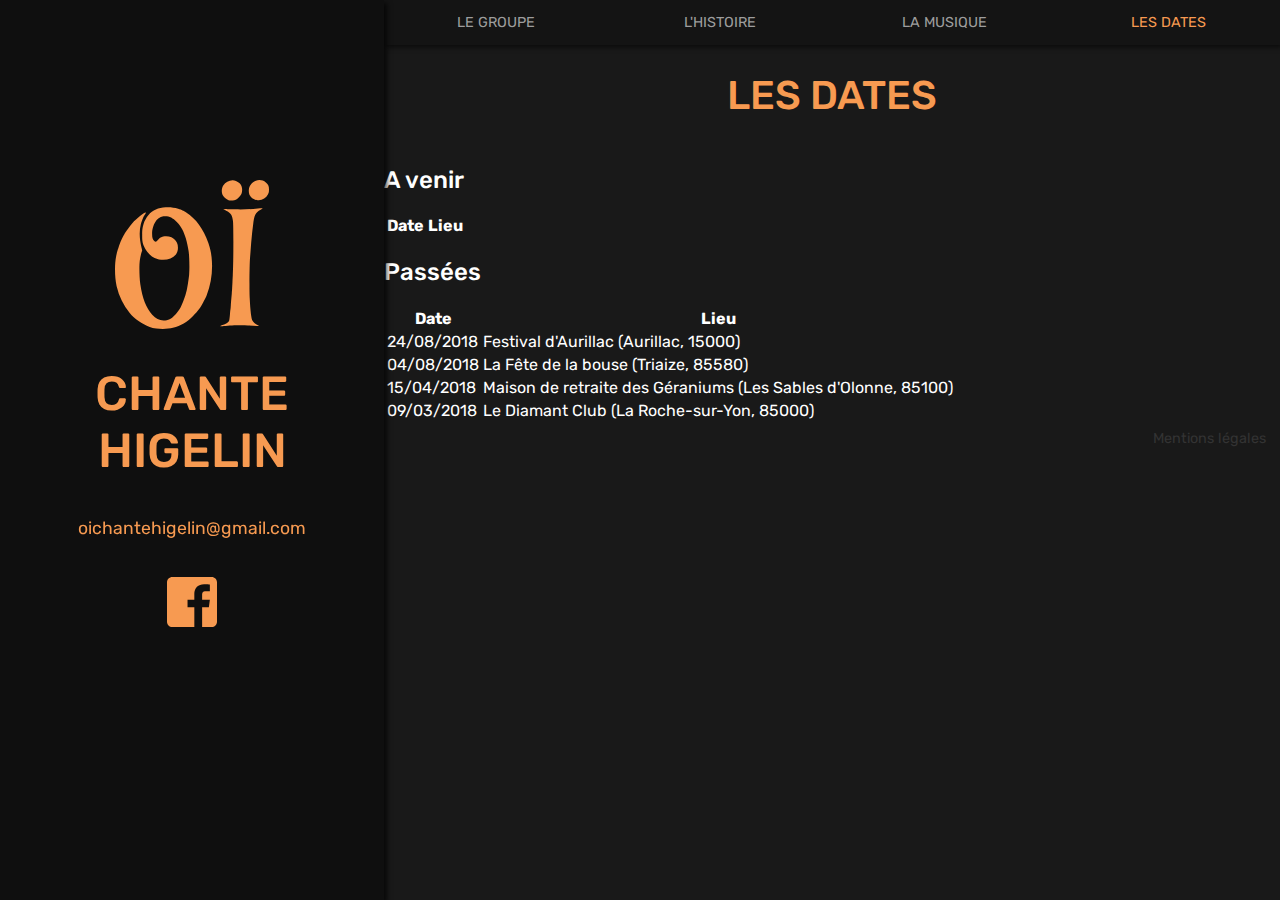
<file: dates.html>
<!DOCTYPE html>
<html>
<head>
    <title>Oï chante Higelin</title>
    <meta name="description" content="">
    <meta charset="UTF-8">
    <meta name="viewport" content="width=device-width, initial-scale=1.0">
    <link href="https://fonts.googleapis.com/css?family=Rubik:300,400,500,700,900" rel="stylesheet">
    <link href="https://fonts.googleapis.com/css?family=Inconsolata" rel="stylesheet">
    <link type="text/css" rel="stylesheet" href="css/styles.css">
</head>
<body>
    <main>
        <!-- LEFT SECTION -->
        <section id="one">
            <div class="column">
                <img src="img/logo.svg" alt="logo"/>
                <h1>chante Higelin</h1>
                <p>
                    <script>
                        document.write('<a href="' + 'mailto:' + 'oi' + 'chante' + 'higelin' + '@' + 'gmail' + '.' + 'com' + '">'
                        + "oi" + "chante" + "higelin" + "@" + "gmail" + "." + "com" + '</a>')
                    </script>
                </p>
                <a href="https://www.facebook.com/O%C3%AF-Chante-Higelin-1631253180226739/" target="_blank"><img src="img/facebook-square.svg"/></a>
            </div>
        </section>
        <!-- RIGHT SECTION -->
        <section id="two">
            <!-- Navigation -->
            <nav>
                <div class="nav-item"><a href="index.html">Le groupe</a></div>
                <div class="nav-item"><a href="history.html">L'histoire</a></div>
                <div class="nav-item"><a href="music.html">La musique</a></div>
                <div class="nav-item"><a href="dates.html" class="active">Les dates</a></div>
            </nav>
            <!-- Dates -->
            <section id="dates">
                <h1>Les dates</h1>
                <div class="content">
                    <h2>A venir</h2>
                    <table id="coming">
                        <thead>
                            <tr>
                                <th>Date</th>
                                <th>Lieu</th>
                            </tr>
                        </thead>
                        <tbody>
                        </tbody>
                    </table>
                    <h2>Passées</h2>
                    <table id="past">
                        <thead>
                            <tr>
                                <th>Date</th>
                                <th>Lieu</th>
                            </tr>
                        </thead>
                        <tbody>
                        </tbody>
                    </table>
                </div>
            </section>
            <footer>
                <a href="#">Mentions légales</a>
            </footer>
        </section>
    </main>
    <!-- JS -->
    <script type="text/javascript" src="js/shows.js"></script>
</body>
</body>
</html>
</file>
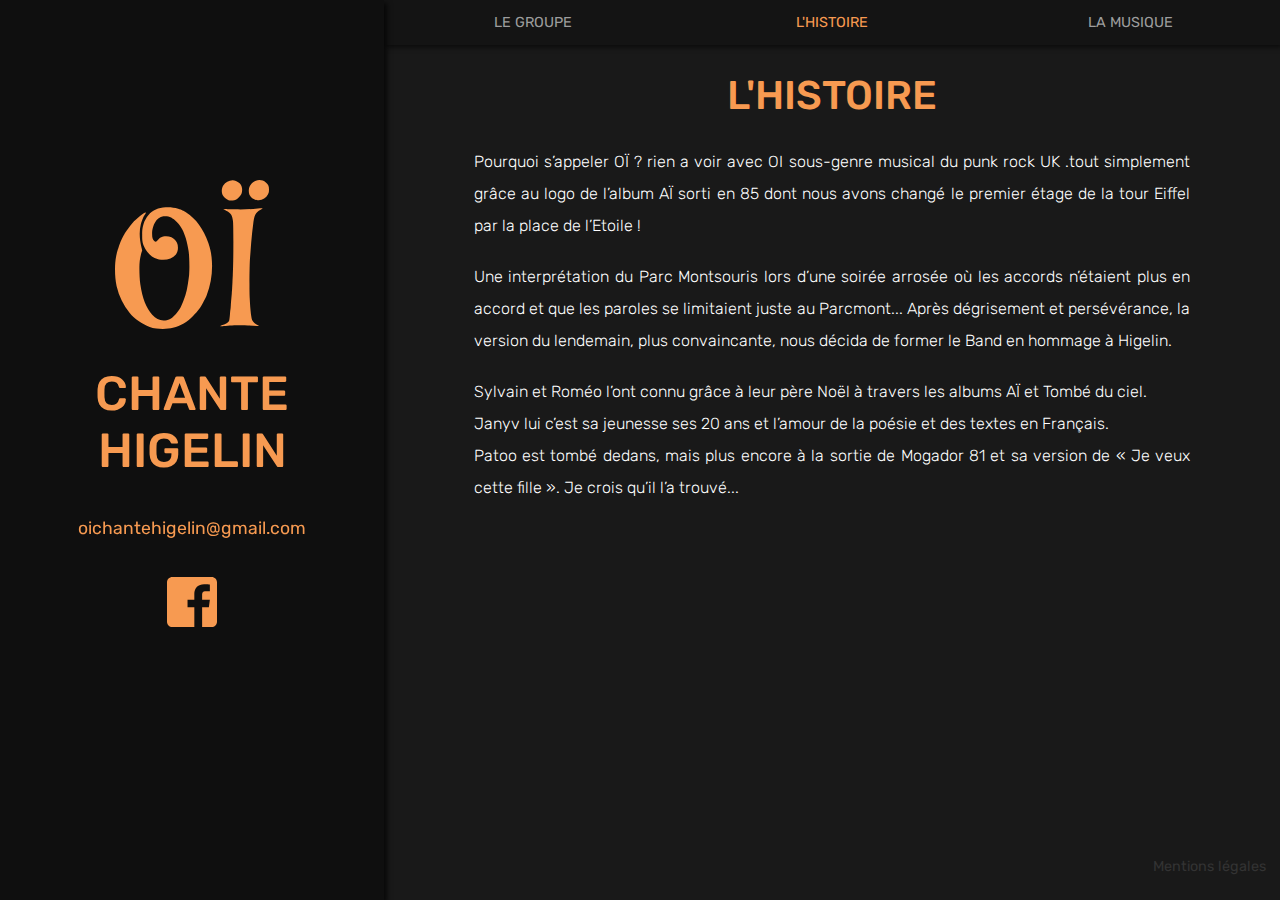
<file: histoire.html>
<!DOCTYPE html>
<html>
    <head>
        <title>Oï chante Higelin</title>
        <meta name="description" content="">
        <meta charset="UTF-8">
        <meta name="viewport" content="width=device-width, initial-scale=1.0">
        <link href="https://fonts.googleapis.com/css?family=Rubik:300,400,500,700,900" rel="stylesheet">
        <link type="text/css" rel="stylesheet" href="css/styles.css">
    </head>
    <body>
        <main>
            <!-- LEFT SECTION -->
            <section id="one">
                <div class="column">
                    <img src="img/logo.svg" alt="logo"/>
                    <h1>chante Higelin</h1>
                    <p>
                        <script>
                            document.write('<a href="' + 'mailto:' + 'oi' + 'chante' + 'higelin' + '@' + 'gmail' + '.' + 'com' + '">'
                            + "oi" + "chante" + "higelin" + "@" + "gmail" + "." + "com" + '</a>')
                        </script>
                    </p>
                    <a href="https://www.facebook.com/O%C3%AF-Chante-Higelin-1631253180226739/" target="_blank"><img src="img/facebook-square.svg"/></a>
                </div>
            </section>
            <!-- RIGHT SECTION -->
            <section id="two">
                <!-- Content -->
                <section id="history">
                    <h1>L'histoire</h1>
                    <div class="content">
                        <p>Pourquoi s’appeler OÏ ? rien a voir avec OI sous-genre musical du punk rock UK .tout simplement grâce au logo de l’album AÏ sorti en 85 dont nous avons changé le premier étage de la tour Eiffel par la place de l’Etoile !</p>
                        <br/>
                        <p>Une interprétation du Parc Montsouris lors d’une soirée arrosée où les accords n’étaient plus en accord et que les paroles se limitaient juste au Parcmont... Après dégrisement et persévérance, la version du lendemain, plus convaincante, nous décida de former le Band en hommage à Higelin.</p>
                        <br/>
                        <p>Sylvain et Roméo l’ont connu grâce à leur père Noël à travers les albums AÏ et Tombé du ciel.</p>
                        <p>Janyv lui c’est sa jeunesse ses 20 ans et l’amour de la poésie et des textes en Français.</p>
                        <p>Patoo est tombé dedans, mais plus encore à la sortie de Mogador 81 et sa version de « Je veux cette fille ». Je crois qu’il l’a trouvé...</p>
                    </div>
                </section>
                <!-- Navigation -->
                <nav>
                    <div class="nav-item"><a href="index.html">Le groupe</a></div>
                    <div class="nav-item"><a href="histoire.html" class="active">L'histoire</a></div>
                    <div class="nav-item"><a href="musique.html">La musique</a></div>
                </nav>
                <!-- Footer -->
                <footer>
                    <a href="mentions-legales.html">Mentions légales</a>
                </footer>
            </section>
        </main>
    </body>
</html>
</file>
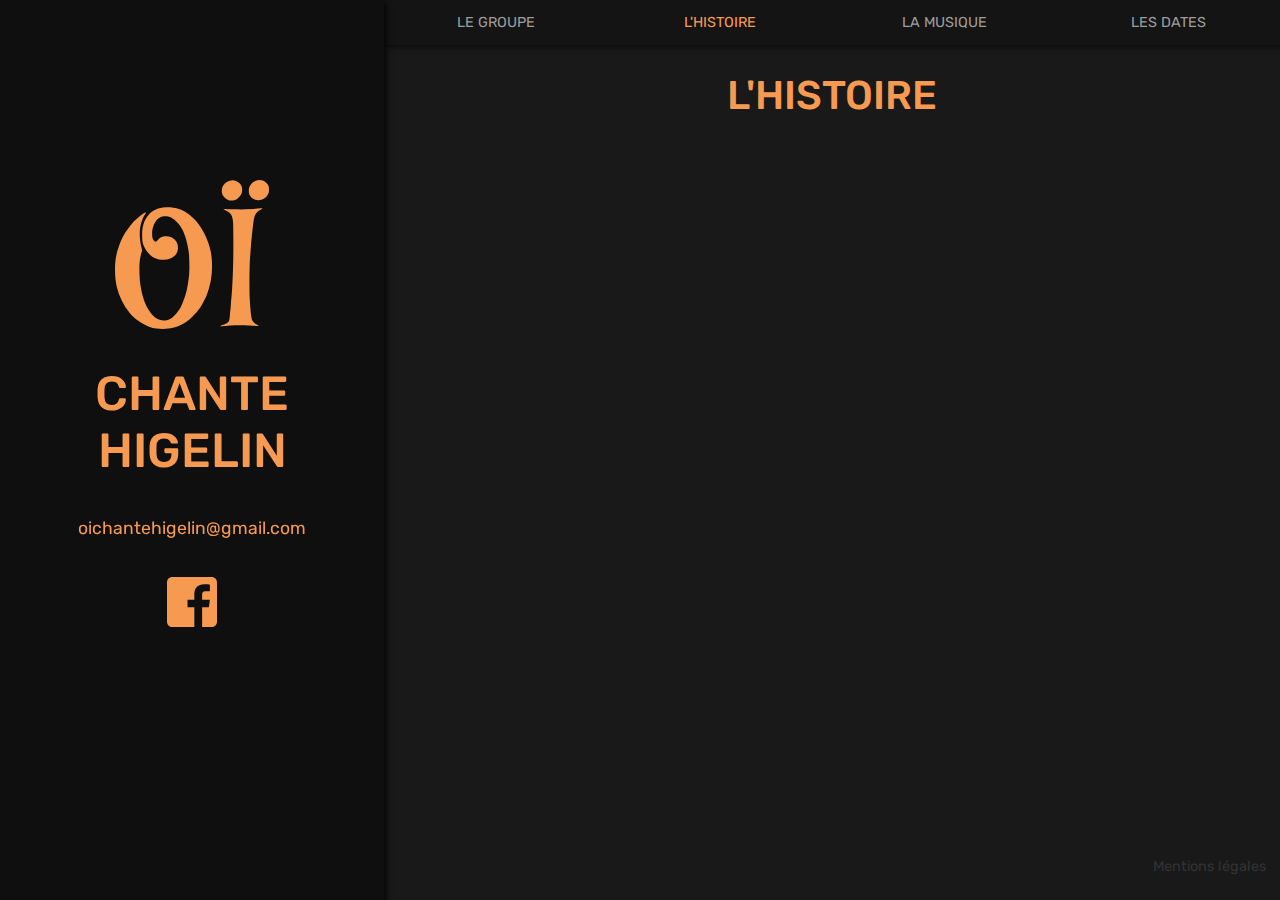
<file: history.html>
<!DOCTYPE html>
<html>
<head>
    <title>Oï chante Higelin</title>
    <meta name="description" content="">
    <meta charset="UTF-8">
    <meta name="viewport" content="width=device-width, initial-scale=1.0">
    <link href="https://fonts.googleapis.com/css?family=Rubik:300,400,500,700,900" rel="stylesheet">
    <link href="https://fonts.googleapis.com/css?family=Inconsolata" rel="stylesheet">
    <link type="text/css" rel="stylesheet" href="css/styles.css">
</head>
<body>
    <main>
        <!-- LEFT SECTION -->
        <section id="one">
            <div class="column">
                <img src="img/logo.svg" alt="logo"/>
                <h1>chante Higelin</h1>
                <p>
                    <script>
                        document.write('<a href="' + 'mailto:' + 'oi' + 'chante' + 'higelin' + '@' + 'gmail' + '.' + 'com' + '">'
                        + "oi" + "chante" + "higelin" + "@" + "gmail" + "." + "com" + '</a>')
                    </script>
                </p>
                <a href="https://www.facebook.com/O%C3%AF-Chante-Higelin-1631253180226739/" target="_blank"><img src="img/facebook-square.svg"/></a>
            </div>
        </section>
        <!-- RIGHT SECTION -->
        <section id="two">
            <!-- Navigation -->
            <nav>
                <div class="nav-item"><a href="index.html">Le groupe</a></div>
                <div class="nav-item"><a href="history.html" class="active">L'histoire</a></div>
                <div class="nav-item"><a href="music.html">La musique</a></div>
                <div class="nav-item"><a href="dates.html">Les dates</a></div>
            </nav>
            <!-- Dates -->
            <section id="history">
                <h1>L'histoire</h1>
                <div class="content">
                </div>
            </section>
            <footer>
                <a href="#">Mentions légales</a>
            </footer>
        </section>
    </main>
</body>
</body>
</html>
</file>
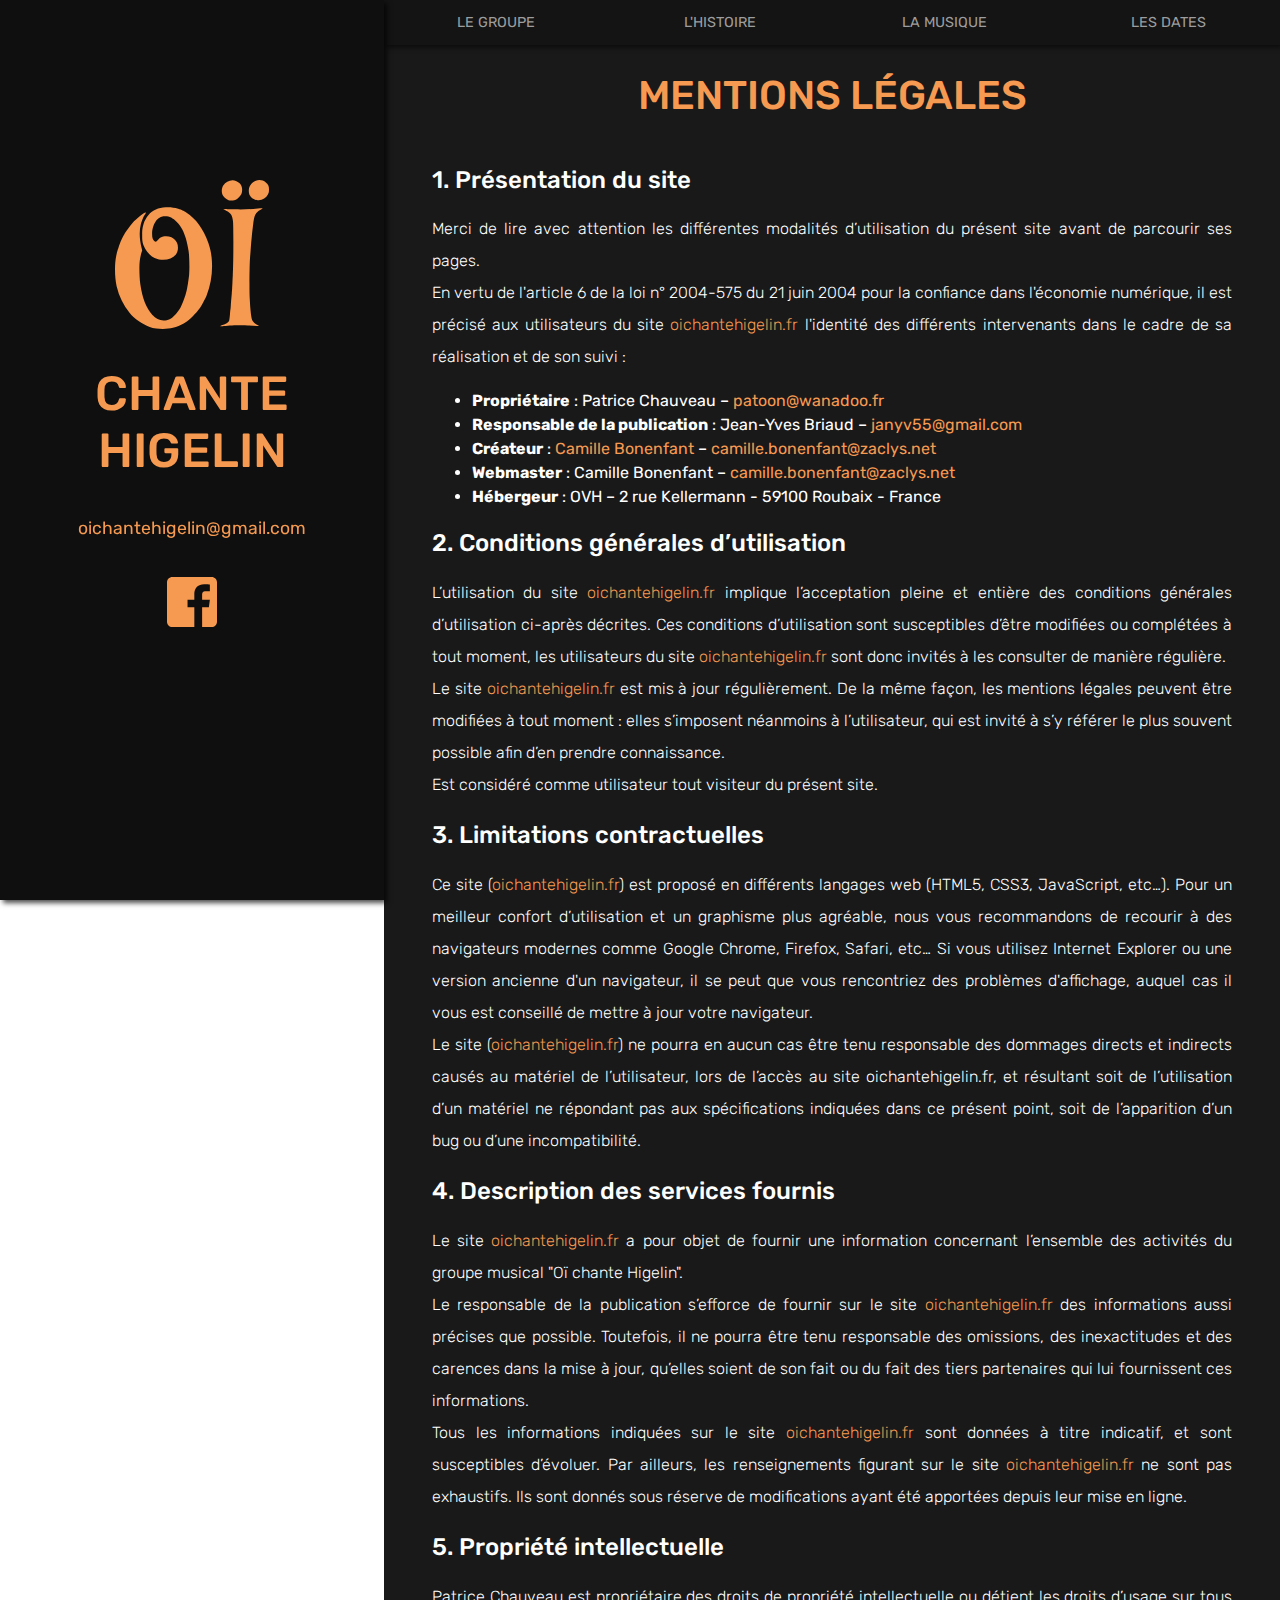
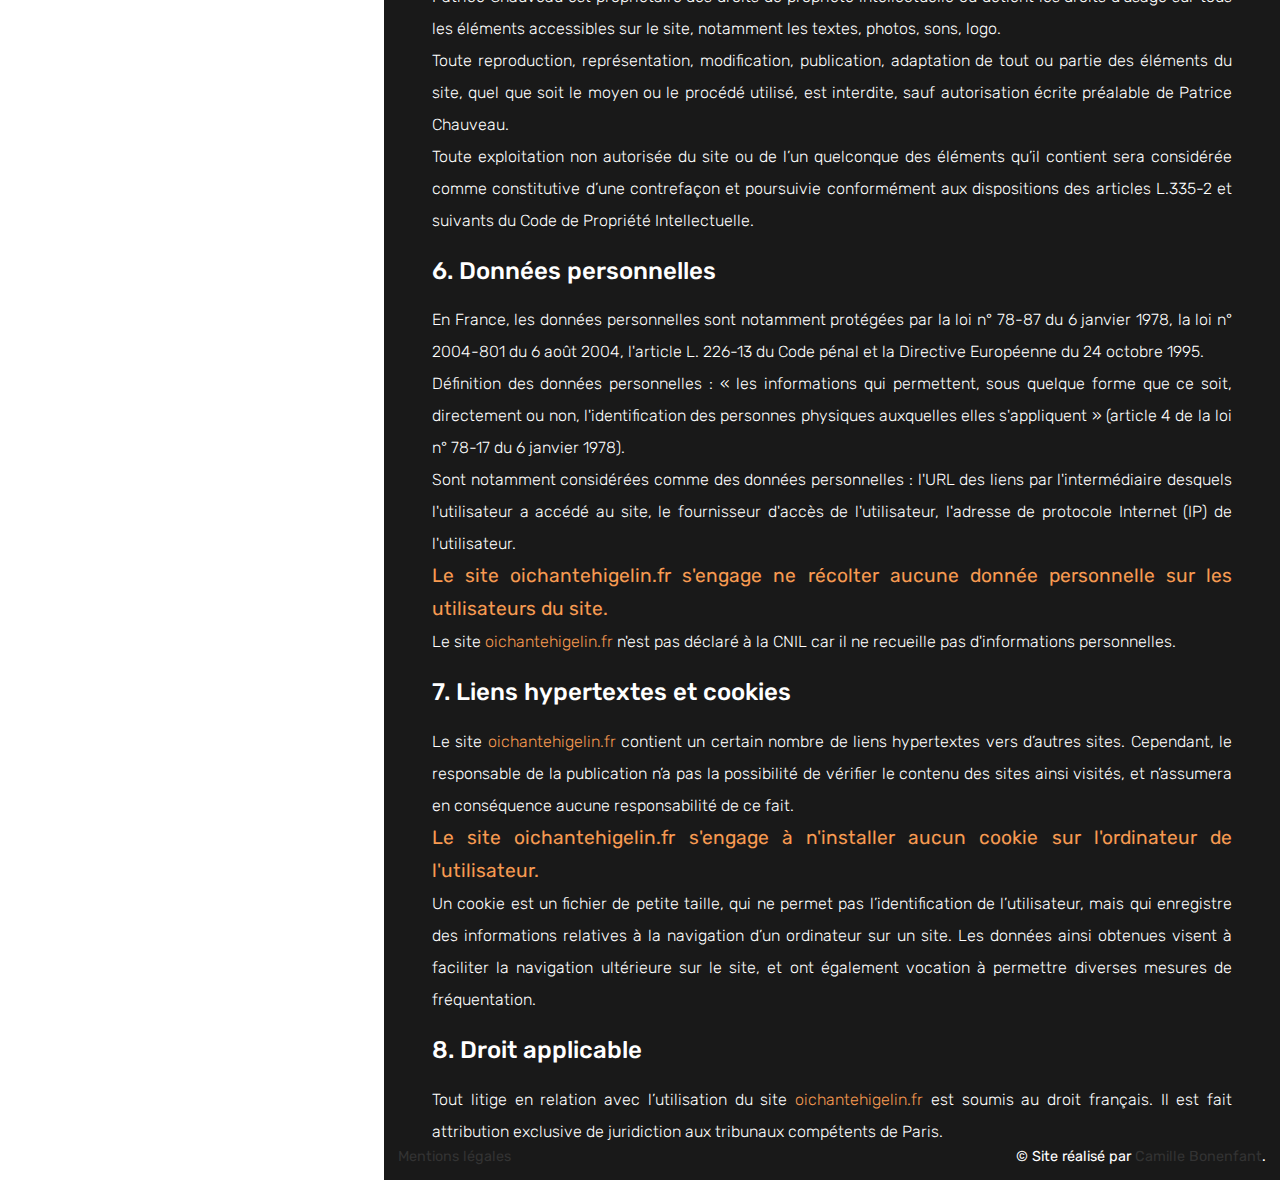
<file: legal.html>
<!DOCTYPE html>
<html>
<head>
    <title>Oï chante Higelin</title>
    <meta name="description" content="">
    <meta charset="UTF-8">
    <meta name="viewport" content="width=device-width, initial-scale=1.0">
    <link href="https://fonts.googleapis.com/css?family=Rubik:300,400,500,700,900" rel="stylesheet">
    <link type="text/css" rel="stylesheet" href="css/styles.css">
</head>
<body>
    <main>
        <!-- LEFT SECTION -->
        <section id="one">
            <div class="column">
                <img src="img/logo.svg" alt="logo"/>
                <h1>chante Higelin</h1>
                <p>
                    <script>
                        document.write('<a href="' + 'mailto:' + 'oi' + 'chante' + 'higelin' + '@' + 'gmail' + '.' + 'com' + '">'
                        + "oi" + "chante" + "higelin" + "@" + "gmail" + "." + "com" + '</a>')
                    </script>
                </p>
                <a href="https://www.facebook.com/O%C3%AF-Chante-Higelin-1631253180226739/" target="_blank"><img src="img/facebook-square.svg"/></a>
            </div>
        </section>
        <!-- RIGHT SECTION -->
        <section id="two">
            <!-- Navigation -->
            <nav>
                <div class="nav-item"><a href="index.html">Le groupe</a></div>
                <div class="nav-item"><a href="history.html">L'histoire</a></div>
                <div class="nav-item"><a href="music.html">La musique</a></div>
                <div class="nav-item"><a href="dates.html">Les dates</a></div>
            </nav>
            <!-- Band -->
            <section id="legal">
                <h1>Mentions légales</h1>
                <div class="content">
                    <h2>1. Présentation du site</h2>
                    <p>Merci de lire avec attention les différentes modalités d’utilisation du présent site avant de parcourir ses pages.</p>
                    <p>En vertu de l'article 6 de la loi n° 2004-575 du 21 juin 2004 pour la confiance dans l'économie numérique, il est précisé aux utilisateurs du site <a href="http://oichantehigelin.fr/">oichantehigelin.fr</a> l'identité des différents intervenants dans le cadre de sa réalisation et de son suivi :</p>
                    <ul>
                        <li><strong>Propriétaire</strong> : Patrice Chauveau –
                            <script>
                                document.write('<a href="' + 'mailto:' + 'patoon' + '@' + 'wanadoo' + '.' + 'fr' + '">'
                                + "patoon" + "@" + "wanadoo" + "." + "fr" + '</a>')
                            </script>
                        </li>
                        <li><strong>Responsable de la publication</strong> : Jean-Yves Briaud –
                            <script>
                                document.write('<a href="' + 'mailto:' + 'janyv' + '55' + '@' + 'gmail' + '.' + 'com' + '">'
                                + "janyv" + "55" + "@" + "gmail" + "." + "com" + '</a>')
                            </script>
                        </li>
                        <li><strong>Créateur</strong>  : <a href="http://camille-bonenfant.fr">Camille Bonenfant</a> –
                            <script>
                                document.write('<a href="' + 'mailto:' + 'camille' + '.' + 'bonenfant' + '@' + 'zaclys' + '.' + 'net' + '">'
                                + "camille" + "." + "bonenfant" + "@" + "zaclys" + "." + "net" + '</a>')
                            </script>
                        </li>
                        <li><strong>Webmaster</strong> : Camille Bonenfant –
                            <script>
                                document.write('<a href="' + 'mailto:' + 'camille' + '.' + 'bonenfant' + '@' + 'zaclys' + '.' + 'net' + '">'
                                + "camille" + "." + "bonenfant" + "@" + "zaclys" + "." + "net" + '</a>')
                            </script>
                        </li>
                        <li><strong>Hébergeur</strong> : OVH – 2 rue Kellermann - 59100 Roubaix - France</li>
                    </ul>

                    <h2>2. Conditions générales d’utilisation</h2>
                    <p>L’utilisation du site <a href="http://oichantehigelin.fr/">oichantehigelin.fr</a> implique l’acceptation pleine et entière des conditions générales d’utilisation ci-après décrites. Ces conditions d’utilisation sont susceptibles d’être modifiées ou complétées à tout moment, les utilisateurs du site <a href="http://oichantehigelin.fr/">oichantehigelin.fr</a> sont donc invités à les consulter de manière régulière.</p>
                    <p>Le site <a href="http://oichantehigelin.fr/">oichantehigelin.fr</a> est mis à jour régulièrement. De la même façon, les mentions légales peuvent être modifiées à tout moment : elles s’imposent néanmoins à l’utilisateur, qui est invité à s’y référer le plus souvent possible afin d’en prendre connaissance.</p>
                    <p>Est considéré comme utilisateur tout visiteur du présent site.</p>

                    <h2>3. Limitations contractuelles</h2>
                    <p>Ce site (<a href="http://oichantehigelin.fr/">oichantehigelin.fr</a>) est proposé en différents langages web (HTML5, CSS3, JavaScript, etc…). Pour un meilleur confort d’utilisation et un graphisme plus agréable, nous vous recommandons de recourir à des navigateurs modernes comme Google Chrome, Firefox, Safari, etc… Si vous utilisez Internet Explorer ou une version ancienne d'un navigateur, il se peut que vous rencontriez des problèmes d'affichage, auquel cas il vous est conseillé de mettre à jour votre navigateur.</p>
                    <p>Le site (<a href="http://oichantehigelin.fr/">oichantehigelin.fr</a>) ne pourra en aucun cas être tenu responsable des dommages directs et indirects causés au matériel de l’utilisateur, lors de l’accès au site oichantehigelin.fr, et résultant soit de l’utilisation d’un matériel ne répondant pas aux spécifications indiquées dans ce présent point, soit de l’apparition d’un bug ou d’une incompatibilité.</p>

                    <h2>4. Description des services fournis</h2>
                    <p>Le site <a href="http://oichantehigelin.fr/">oichantehigelin.fr</a> a pour objet de fournir une information concernant l’ensemble des activités du groupe musical "Oï chante Higelin".</p>
                    <p>Le responsable de la publication s’efforce de fournir sur le site <a href="http://oichantehigelin.fr/">oichantehigelin.fr</a> des informations aussi précises que possible. Toutefois, il ne pourra être tenu responsable des omissions, des inexactitudes et des carences dans la mise à jour, qu’elles soient de son fait ou du fait des tiers partenaires qui lui fournissent ces informations.</p>
                    <p>Tous les informations indiquées sur le site <a href="http://oichantehigelin.fr/">oichantehigelin.fr</a> sont données à titre indicatif, et sont susceptibles d’évoluer. Par ailleurs, les renseignements figurant sur le site <a href="http://oichantehigelin.fr/">oichantehigelin.fr</a> ne sont pas exhaustifs. Ils sont donnés sous réserve de modifications ayant été apportées depuis leur mise en ligne.</p>

                    <h2>5. Propriété intellectuelle</h2>
                    <p>Patrice Chauveau est propriétaire des droits de propriété intellectuelle ou détient les droits d’usage sur tous les éléments accessibles sur le site, notamment les textes, photos, sons, logo.</p>
                    <p>Toute reproduction, représentation, modification, publication, adaptation de tout ou partie des éléments du site, quel que soit le moyen ou le procédé utilisé, est interdite, sauf autorisation écrite préalable de Patrice Chauveau.</p>
                    <p>Toute exploitation non autorisée du site ou de l’un quelconque des éléments qu’il contient sera considérée comme constitutive d’une contrefaçon et poursuivie conformément aux dispositions des articles L.335-2 et suivants du Code de Propriété Intellectuelle.</p>

                    <h2>6. Données personnelles</h2>
                    <p>En France, les données personnelles sont notamment protégées par la loi n° 78-87 du 6 janvier 1978, la loi n° 2004-801 du 6 août 2004, l'article L. 226-13 du Code pénal et la Directive Européenne du 24 octobre 1995.</p>
                    <p>Définition des données personnelles : « les informations qui permettent, sous quelque forme que ce soit, directement ou non, l'identification des personnes physiques auxquelles elles s'appliquent » (article 4 de la loi n° 78-17 du 6 janvier 1978).</p>
                    <p>Sont notamment considérées comme des données personnelles : l'URL des liens par l'intermédiaire desquels l'utilisateur a accédé au site, le fournisseur d'accès de l'utilisateur, l'adresse de protocole Internet (IP) de l'utilisateur.</p>
                    <p><strong>Le site <a href="http://oichantehigelin.fr/">oichantehigelin.fr</a> s'engage ne récolter aucune donnée personnelle sur les utilisateurs du site.</strong></p>
                    <p>Le site <a href="http://oichantehigelin.fr/">oichantehigelin.fr</a> n'est pas déclaré à la CNIL car il ne recueille pas d'informations personnelles.</p>

                    <h2>7. Liens hypertextes et cookies</h2>
                    <p>Le site <a href="http://oichantehigelin.fr/">oichantehigelin.fr</a> contient un certain nombre de liens hypertextes vers d’autres sites. Cependant, le responsable de la publication n’a pas la possibilité de vérifier le contenu des sites ainsi visités, et n’assumera en conséquence aucune responsabilité de ce fait.</p>
                    <p><strong>Le site <a href="http://oichantehigelin.fr/">oichantehigelin.fr</a> s'engage à n'installer aucun cookie sur l'ordinateur de l'utilisateur.</strong></p>
                    <p>Un cookie est un fichier de petite taille, qui ne permet pas l’identification de l’utilisateur, mais qui enregistre des informations relatives à la navigation d’un ordinateur sur un site. Les données ainsi obtenues visent à faciliter la navigation ultérieure sur le site, et ont également vocation à permettre diverses mesures de fréquentation.</p>

                    <h2>8. Droit applicable</h2>
                    <p>Tout litige en relation avec l’utilisation du site <a href="http://oichantehigelin.fr/">oichantehigelin.fr</a> est soumis au droit français. Il est fait attribution exclusive de juridiction aux tribunaux compétents de Paris.</p>
                </div>
            </section>
            <footer>
                <span>&copy; Site réalisé par <a href="http://camille-bonenfant.fr">Camille Bonenfant</a>.</span>
                <span><a href="legal.html">Mentions légales</a></span>
            </footer>
        </section>
    </main>
</body>
</body>
</html>
</file>
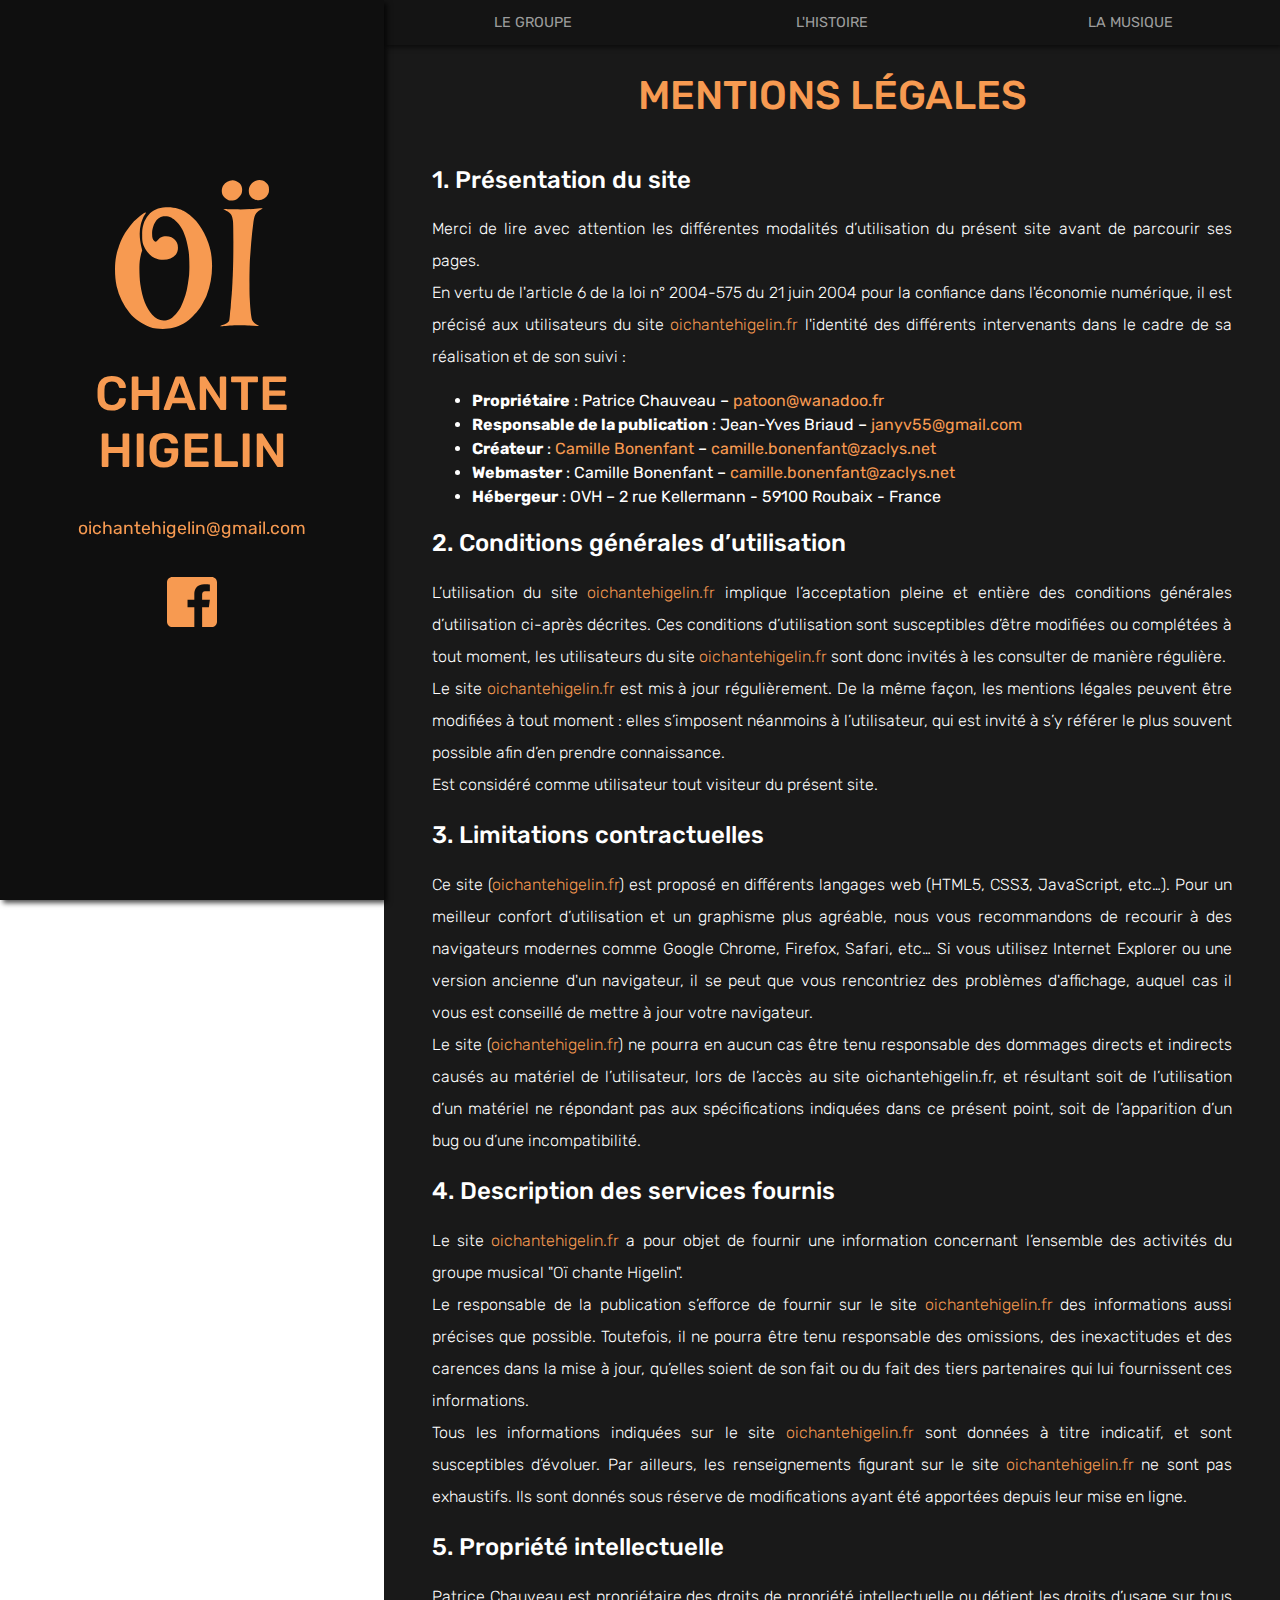
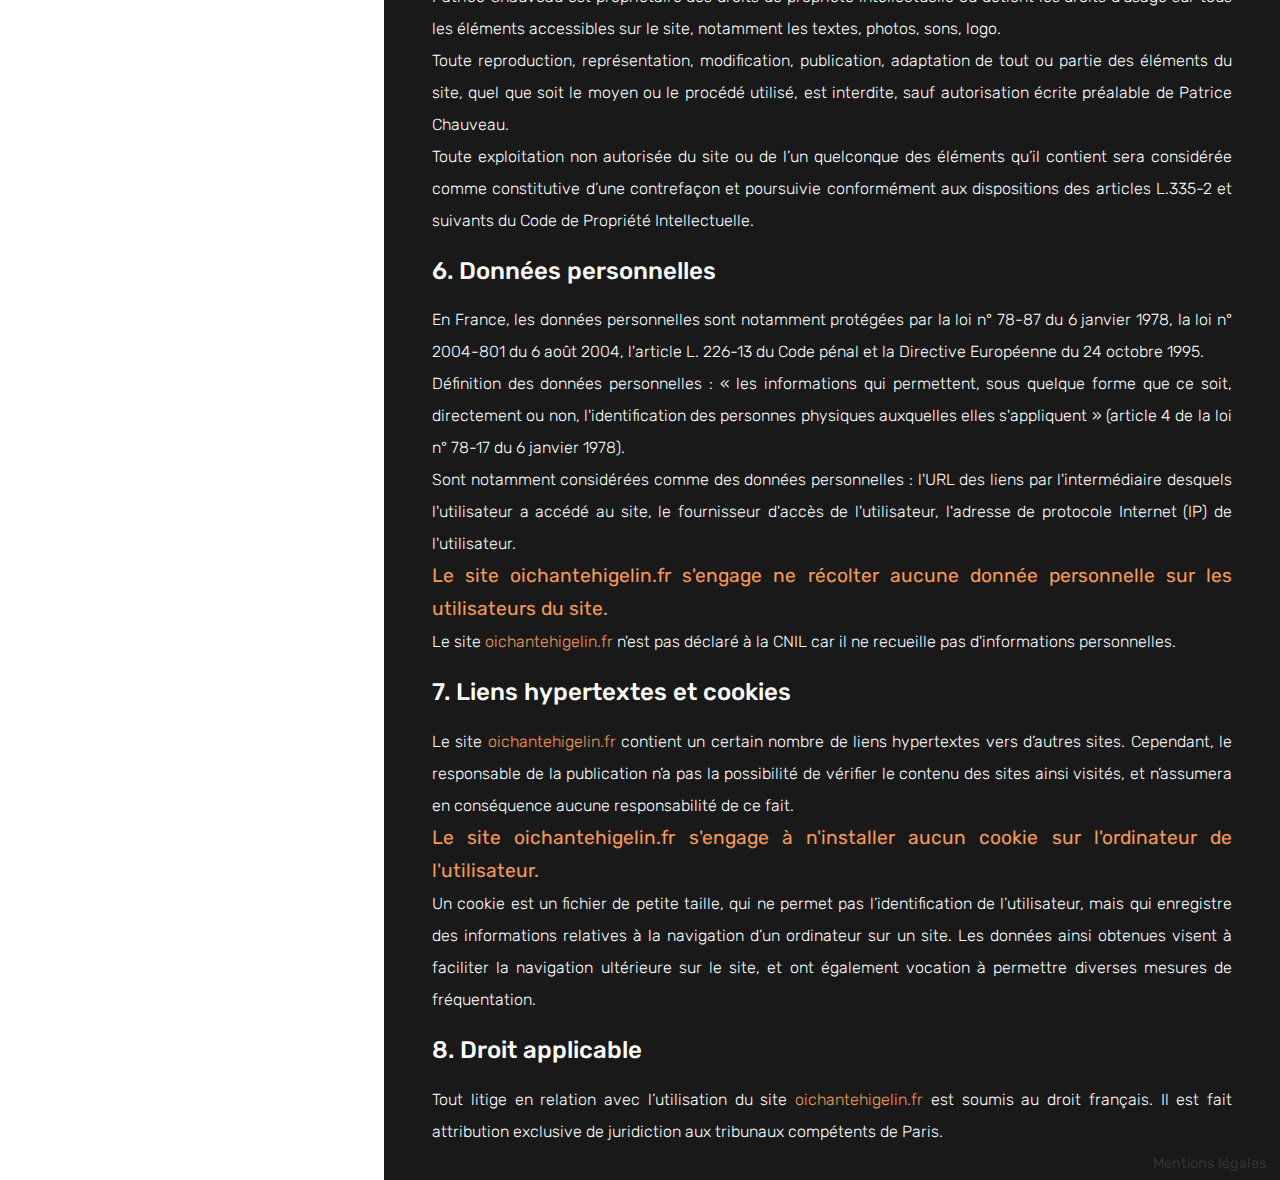
<file: mentions-legales.html>
<!DOCTYPE html>
<html>
    <head>
        <title>Oï chante Higelin</title>
        <meta name="description" content="">
        <meta charset="UTF-8">
        <meta name="viewport" content="width=device-width, initial-scale=1.0">
        <link href="https://fonts.googleapis.com/css?family=Rubik:300,400,500,700,900" rel="stylesheet">
        <link type="text/css" rel="stylesheet" href="css/styles.css">
    </head>
    <body>
        <main>
            <!-- LEFT SECTION -->
            <section id="one">
                <div class="column">
                    <img src="img/logo.svg" alt="logo"/>
                    <h1>chante Higelin</h1>
                    <p>
                        <script>
                            document.write('<a href="' + 'mailto:' + 'oi' + 'chante' + 'higelin' + '@' + 'gmail' + '.' + 'com' + '">'
                            + "oi" + "chante" + "higelin" + "@" + "gmail" + "." + "com" + '</a>')
                        </script>
                    </p>
                    <a href="https://www.facebook.com/O%C3%AF-Chante-Higelin-1631253180226739/" target="_blank"><img src="img/facebook-square.svg"/></a>
                </div>
            </section>
            <!-- RIGHT SECTION -->
            <section id="two">
                <!-- Content -->
                <section id="legal">
                    <h1>Mentions légales</h1>
                    <div class="content">
                        <h2>1. Présentation du site</h2>
                        <p>Merci de lire avec attention les différentes modalités d’utilisation du présent site avant de parcourir ses pages.</p>
                        <p>En vertu de l'article 6 de la loi n° 2004-575 du 21 juin 2004 pour la confiance dans l'économie numérique, il est précisé aux utilisateurs du site <a href="http://oichantehigelin.fr/">oichantehigelin.fr</a> l'identité des différents intervenants dans le cadre de sa réalisation et de son suivi :</p>
                        <ul>
                            <li><strong>Propriétaire</strong> : Patrice Chauveau –
                                <script>
                                    document.write('<a href="' + 'mailto:' + 'patoon' + '@' + 'wanadoo' + '.' + 'fr' + '">'
                                    + "patoon" + "@" + "wanadoo" + "." + "fr" + '</a>')
                                </script>
                            </li>
                            <li><strong>Responsable de la publication</strong> : Jean-Yves Briaud –
                                <script>
                                    document.write('<a href="' + 'mailto:' + 'janyv' + '55' + '@' + 'gmail' + '.' + 'com' + '">'
                                    + "janyv" + "55" + "@" + "gmail" + "." + "com" + '</a>')
                                </script>
                            </li>
                            <li><strong>Créateur</strong>  : <a href="http://camille-bonenfant.fr">Camille Bonenfant</a> –
                                <script>
                                    document.write('<a href="' + 'mailto:' + 'camille' + '.' + 'bonenfant' + '@' + 'zaclys' + '.' + 'net' + '">'
                                    + "camille" + "." + "bonenfant" + "@" + "zaclys" + "." + "net" + '</a>')
                                </script>
                            </li>
                            <li><strong>Webmaster</strong> : Camille Bonenfant –
                                <script>
                                    document.write('<a href="' + 'mailto:' + 'camille' + '.' + 'bonenfant' + '@' + 'zaclys' + '.' + 'net' + '">'
                                    + "camille" + "." + "bonenfant" + "@" + "zaclys" + "." + "net" + '</a>')
                                </script>
                            </li>
                            <li><strong>Hébergeur</strong> : OVH – 2 rue Kellermann - 59100 Roubaix - France</li>
                        </ul>

                        <h2>2. Conditions générales d’utilisation</h2>
                        <p>L’utilisation du site <a href="http://oichantehigelin.fr/">oichantehigelin.fr</a> implique l’acceptation pleine et entière des conditions générales d’utilisation ci-après décrites. Ces conditions d’utilisation sont susceptibles d’être modifiées ou complétées à tout moment, les utilisateurs du site <a href="http://oichantehigelin.fr/">oichantehigelin.fr</a> sont donc invités à les consulter de manière régulière.</p>
                        <p>Le site <a href="http://oichantehigelin.fr/">oichantehigelin.fr</a> est mis à jour régulièrement. De la même façon, les mentions légales peuvent être modifiées à tout moment : elles s’imposent néanmoins à l’utilisateur, qui est invité à s’y référer le plus souvent possible afin d’en prendre connaissance.</p>
                        <p>Est considéré comme utilisateur tout visiteur du présent site.</p>

                        <h2>3. Limitations contractuelles</h2>
                        <p>Ce site (<a href="http://oichantehigelin.fr/">oichantehigelin.fr</a>) est proposé en différents langages web (HTML5, CSS3, JavaScript, etc…). Pour un meilleur confort d’utilisation et un graphisme plus agréable, nous vous recommandons de recourir à des navigateurs modernes comme Google Chrome, Firefox, Safari, etc… Si vous utilisez Internet Explorer ou une version ancienne d'un navigateur, il se peut que vous rencontriez des problèmes d'affichage, auquel cas il vous est conseillé de mettre à jour votre navigateur.</p>
                        <p>Le site (<a href="http://oichantehigelin.fr/">oichantehigelin.fr</a>) ne pourra en aucun cas être tenu responsable des dommages directs et indirects causés au matériel de l’utilisateur, lors de l’accès au site oichantehigelin.fr, et résultant soit de l’utilisation d’un matériel ne répondant pas aux spécifications indiquées dans ce présent point, soit de l’apparition d’un bug ou d’une incompatibilité.</p>

                        <h2>4. Description des services fournis</h2>
                        <p>Le site <a href="http://oichantehigelin.fr/">oichantehigelin.fr</a> a pour objet de fournir une information concernant l’ensemble des activités du groupe musical "Oï chante Higelin".</p>
                        <p>Le responsable de la publication s’efforce de fournir sur le site <a href="http://oichantehigelin.fr/">oichantehigelin.fr</a> des informations aussi précises que possible. Toutefois, il ne pourra être tenu responsable des omissions, des inexactitudes et des carences dans la mise à jour, qu’elles soient de son fait ou du fait des tiers partenaires qui lui fournissent ces informations.</p>
                        <p>Tous les informations indiquées sur le site <a href="http://oichantehigelin.fr/">oichantehigelin.fr</a> sont données à titre indicatif, et sont susceptibles d’évoluer. Par ailleurs, les renseignements figurant sur le site <a href="http://oichantehigelin.fr/">oichantehigelin.fr</a> ne sont pas exhaustifs. Ils sont donnés sous réserve de modifications ayant été apportées depuis leur mise en ligne.</p>

                        <h2>5. Propriété intellectuelle</h2>
                        <p>Patrice Chauveau est propriétaire des droits de propriété intellectuelle ou détient les droits d’usage sur tous les éléments accessibles sur le site, notamment les textes, photos, sons, logo.</p>
                        <p>Toute reproduction, représentation, modification, publication, adaptation de tout ou partie des éléments du site, quel que soit le moyen ou le procédé utilisé, est interdite, sauf autorisation écrite préalable de Patrice Chauveau.</p>
                        <p>Toute exploitation non autorisée du site ou de l’un quelconque des éléments qu’il contient sera considérée comme constitutive d’une contrefaçon et poursuivie conformément aux dispositions des articles L.335-2 et suivants du Code de Propriété Intellectuelle.</p>

                        <h2>6. Données personnelles</h2>
                        <p>En France, les données personnelles sont notamment protégées par la loi n° 78-87 du 6 janvier 1978, la loi n° 2004-801 du 6 août 2004, l'article L. 226-13 du Code pénal et la Directive Européenne du 24 octobre 1995.</p>
                        <p>Définition des données personnelles : « les informations qui permettent, sous quelque forme que ce soit, directement ou non, l'identification des personnes physiques auxquelles elles s'appliquent » (article 4 de la loi n° 78-17 du 6 janvier 1978).</p>
                        <p>Sont notamment considérées comme des données personnelles : l'URL des liens par l'intermédiaire desquels l'utilisateur a accédé au site, le fournisseur d'accès de l'utilisateur, l'adresse de protocole Internet (IP) de l'utilisateur.</p>
                        <p><strong>Le site <a href="http://oichantehigelin.fr/">oichantehigelin.fr</a> s'engage ne récolter aucune donnée personnelle sur les utilisateurs du site.</strong></p>
                        <p>Le site <a href="http://oichantehigelin.fr/">oichantehigelin.fr</a> n'est pas déclaré à la CNIL car il ne recueille pas d'informations personnelles.</p>

                        <h2>7. Liens hypertextes et cookies</h2>
                        <p>Le site <a href="http://oichantehigelin.fr/">oichantehigelin.fr</a> contient un certain nombre de liens hypertextes vers d’autres sites. Cependant, le responsable de la publication n’a pas la possibilité de vérifier le contenu des sites ainsi visités, et n’assumera en conséquence aucune responsabilité de ce fait.</p>
                        <p><strong>Le site <a href="http://oichantehigelin.fr/">oichantehigelin.fr</a> s'engage à n'installer aucun cookie sur l'ordinateur de l'utilisateur.</strong></p>
                        <p>Un cookie est un fichier de petite taille, qui ne permet pas l’identification de l’utilisateur, mais qui enregistre des informations relatives à la navigation d’un ordinateur sur un site. Les données ainsi obtenues visent à faciliter la navigation ultérieure sur le site, et ont également vocation à permettre diverses mesures de fréquentation.</p>

                        <h2>8. Droit applicable</h2>
                        <p>Tout litige en relation avec l’utilisation du site <a href="http://oichantehigelin.fr/">oichantehigelin.fr</a> est soumis au droit français. Il est fait attribution exclusive de juridiction aux tribunaux compétents de Paris.</p>
                    </div>
                </section>
                <!-- Navigation -->
                <nav>
                    <div class="nav-item"><a href="index.html">Le groupe</a></div>
                    <div class="nav-item"><a href="histoire.html">L'histoire</a></div>
                    <div class="nav-item"><a href="musique.html">La musique</a></div>
                </nav>
                <!-- Footer -->
                <footer>
                    <a href="mentions-legales.html">Mentions légales</a>
                </footer>
            </section>
        </main>
    </body>
</html>
</file>
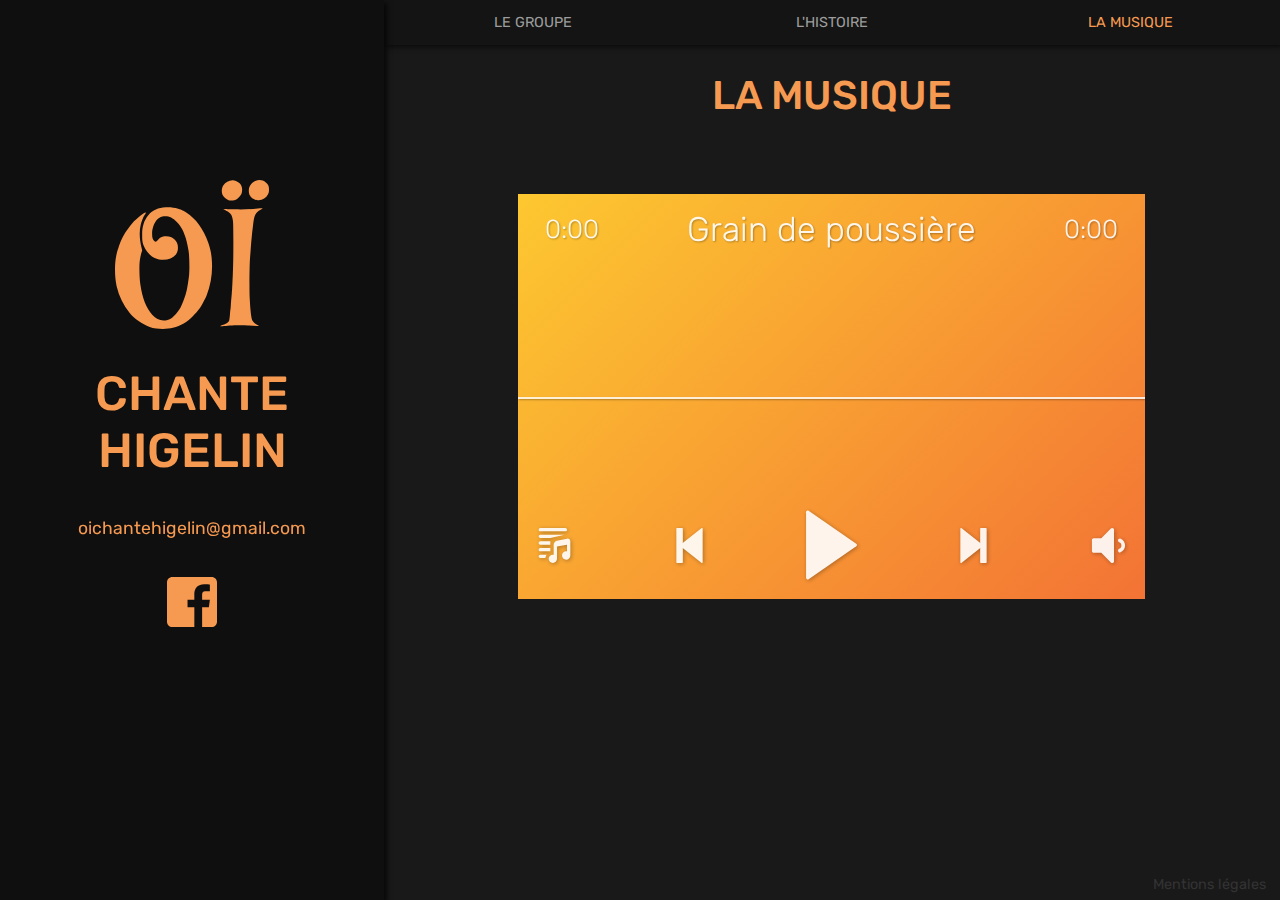
<file: musique.html>
<!DOCTYPE html>
<html>
    <head>
        <title>Oï chante Higelin</title>
        <meta name="description" content="">
        <meta charset="UTF-8">
        <meta name="viewport" content="width=device-width, initial-scale=1.0">
        <link href="https://fonts.googleapis.com/css?family=Rubik:300,400,500,700,900" rel="stylesheet">
        <link href="https://fonts.googleapis.com/css?family=Inconsolata" rel="stylesheet">
        <link type="text/css" rel="stylesheet" href="css/styles.css">
    </head>
    <body>
        <main>
            <!-- LEFT SECTION -->
            <section id="one">
                <div class="column">
                    <img src="img/logo.svg" alt="logo"/>
                    <h1>chante Higelin</h1>
                    <p>
                        <script>
                            document.write('<a href="' + 'mailto:' + 'oi' + 'chante' + 'higelin' + '@' + 'gmail' + '.' + 'com' + '">'
                            + "oi" + "chante" + "higelin" + "@" + "gmail" + "." + "com" + '</a>')
                        </script>
                    </p>
                    <a href="https://www.facebook.com/O%C3%AF-Chante-Higelin-1631253180226739/" target="_blank"><img src="img/facebook-square.svg"/></a>
                </div>
            </section>
            <!-- RIGHT SECTION -->
            <section id="two">
                <!-- Content -->
                <section id="music">
                    <h1>La musique</h1>
                    <div id="audioplayer-container">
                        <iframe src="audioplayer/audioplayer.html"></iframe>
                    </div>
                </section>
                <!-- Navigation -->
                <nav>
                    <div class="nav-item"><a href="index.html">Le groupe</a></div>
                    <div class="nav-item"><a href="histoire.html">L'histoire</a></div>
                    <div class="nav-item"><a href="musique.html" class="active">La musique</a></div>
                </nav>
                <!-- Footer -->
                <footer>
                    <a href="mentions-legales.html">Mentions légales</a>
                </footer>
            </section>
        </main>
    </body>
</html>
</file>
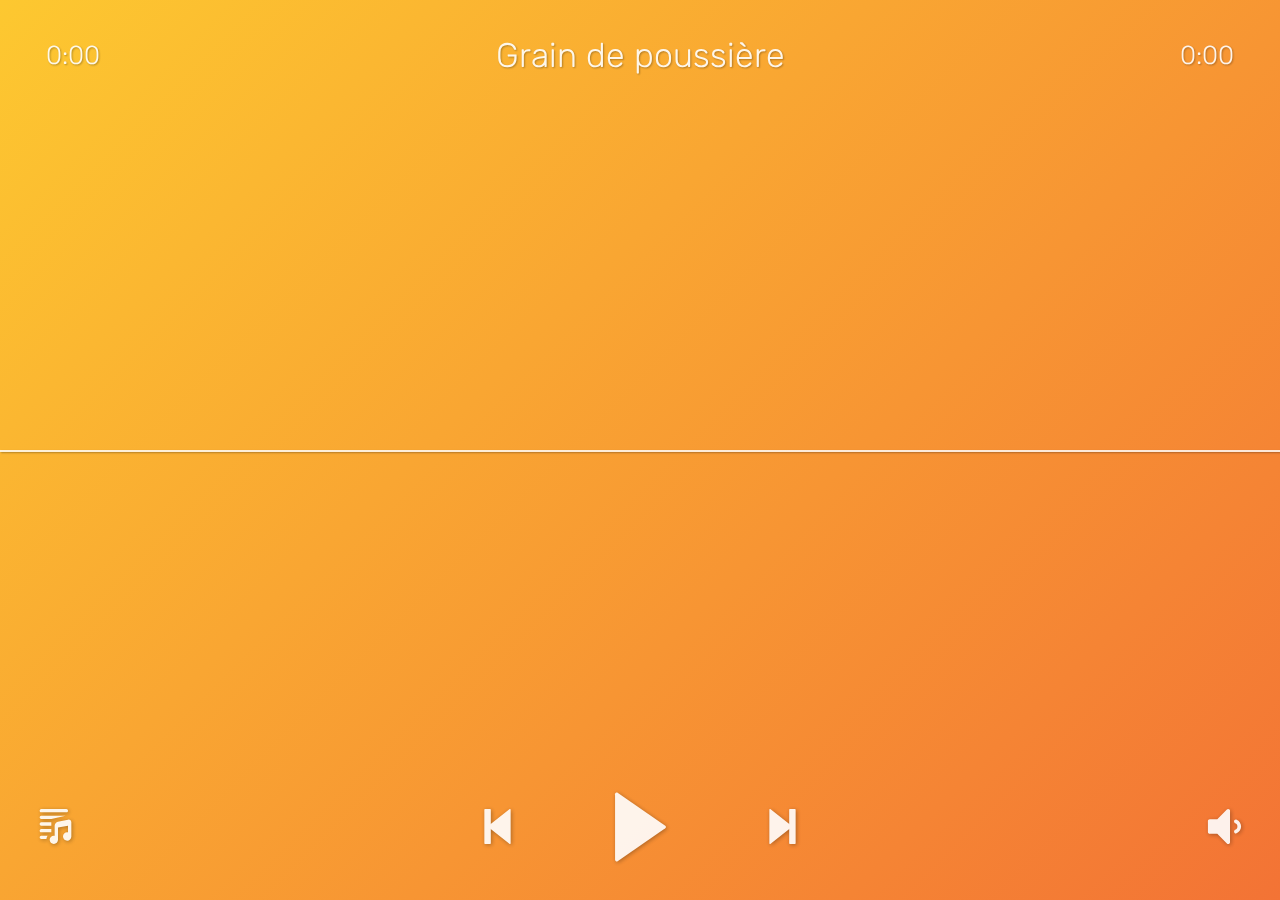
<file: audioplayer/audioplayer.html>
<!DOCTYPE html>
<head>
    <meta charset="UTF-8">
    <meta name="viewport" content="user-scalable=no">
    <title>Audio Player</title>
    <link href="https://fonts.googleapis.com/css?family=Rubik:300,400,500,700,900" rel="stylesheet">
    <link rel="stylesheet" href="audioplayer.css">
</head>

<body>

    <!-- Top Info -->
    <div id="title">
        <div id="timer">0:00</div>
        <span id="track"></span>
        <div id="duration">0:00</div>
    </div>

    <!-- Controls -->
    <div class="controlsOuter">
        <div class="btn" id="playlistBtn"><img src="icons/playlist.svg" /></div>
        <div class="controlsInner">
            <div id="loading"></div>
            <div class="btn" id="prevBtn"><img src="icons/previous.svg" /></div>
            <div class="btn" id="playBtn"><img src="icons/play.svg" /></div>
            <div class="btn" id="pauseBtn"><img src="icons/pause.svg" /></div>
            <div class="btn" id="nextBtn"><img src="icons/next.svg" /></div>
        </div>
        <div class="btn" id="volumeBtn"><img src="icons/volume.svg" /></div>
    </div>

    <!-- Progress -->
    <div id="waveform"></div>
    <div id="bar"></div>
    <div id="progress"></div>

    <!-- Playlist -->
    <div id="playlist">
        <div id="list"></div>
    </div>

    <!-- Volume -->
    <div id="volume" class="fadeout">
        <div id="barFull" class="bar"></div>
        <div id="barEmpty" class="bar"></div>
        <div id="sliderBtn"></div>
    </div>

    <!-- Scripts -->
    <script src="scripts/howler.core.js"></script>
    <script src="scripts/siriwave.js"></script>
    <script src="scripts/audioplayer.js"></script>
</body>

</html>
</file>
<file: css/styles.css>
@charset "UTF-8";
/*-------------*\
    Variables
\*-------------*/
/*---------------*\
    Responsive
\*---------------*/
/*----------*\
    Global
\*----------*/
html, body {
  -webkit-box-sizing: border-box;
  box-sizing: border-box;
  margin: 0;
  padding: 0; }

*, *:before, *:after {
  -webkit-box-sizing: inherit;
  box-sizing: inherit; }

* {
  font-family: "Rubik", sans-serif;
  color: white; }

h1, h2, h3, h4, h5, h6 {
  font-family: "Rubik", sans-serif;
  font-weight: 500; }

p {
  font-weight: 300;
  text-align: justify;
  /*@include respond-to(large) { ... }*/
  /*@include respond-to(small) { ... }*/ }
  @media only screen and (min-width: 801px) {
    p {
      line-height: 200%;
      margin: auto; } }
  @media only screen and (max-width: 800px) {
    p {
      padding: 0 1em;
      line-height: 150%;
      max-width: 1000px; } }

a {
  text-decoration: none; }

main {
  width: 100%;
  min-height: 100vh;
  display: -webkit-box;
  display: -ms-flexbox;
  display: flex;
  /*@include respond-to(small) { ... }*/ }
  @media only screen and (max-width: 800px) {
    main {
      -webkit-box-orient: vertical;
      -webkit-box-direction: normal;
      -ms-flex-direction: column;
      flex-direction: column; } }

/*----------------------*\
    Panels #one & #two
\*----------------------*/
#one, #two {
  /*@include respond-to(small) { ... }*/ }
  @media only screen and (max-width: 800px) {
    #one, #two {
      width: 100%; } }

#one {
  /*@include respond-to(small) { ... }*/
  background-color: #0f0f0f;
  -webkit-box-shadow: 3px 3px 5px rgba(0, 0, 0, 0.7);
  box-shadow: 3px 3px 5px rgba(0, 0, 0, 0.7);
  /*@include respond-to(large) { ... }*/
  display: -webkit-box;
  display: -ms-flexbox;
  display: flex; }
  @media only screen and (max-width: 800px) {
    #one {
      min-height: 100vh; } }
  @media only screen and (min-width: 801px) {
    #one {
      position: fixed;
      width: 30%;
      height: 100vh; } }
  #one .column {
    width: 100%;
    height: 60%;
    margin: auto;
    text-align: center; }
    #one .column img {
      width: 40%; }
    #one .column h1 {
      /*@include responsive-font-size(4.5em, 2.3em);*/
      font-size: 3em;
      /*@include respond-to(small) { ... }*/
      text-transform: uppercase;
      color: #f79a51; }
      @media only screen and (max-width: 800px) {
        #one .column h1 {
          font-size: 2em; } }
    #one .column p {
      font-size: 1.1em;
      text-align: center;
      margin-bottom: 30px; }
      #one .column p a {
        color: #f79a51;
        font-weight: 400; }
    #one .column a img {
      width: 50px; }

#two {
  background-color: #191919;
  width: 100%;
  /*@include respond-to(large) { ... }*/
  /*@include respond-to(small) { ... }*/
  /***** navigation *****/ }
  @media only screen and (min-width: 801px) {
    #two {
      display: -webkit-box;
      display: -ms-flexbox;
      display: flex;
      -webkit-box-orient: vertical;
      -webkit-box-direction: normal;
      -ms-flex-direction: column;
      flex-direction: column;
      margin-left: 30%;
      min-height: 100vh; } }
  @media only screen and (max-width: 800px) {
    #two {
      display: block; } }
  #two nav {
    /* mobile navigation */
    /*@include respond-to(small) { ... }*/
    /* desktop navigation */
    /*@include respond-to(large) { ... }*/
    -webkit-box-shadow: 2px 2px 5px rgba(0, 0, 0, 0.6);
    box-shadow: 2px 2px 5px rgba(0, 0, 0, 0.6);
    width: 100%;
    display: -webkit-box;
    display: -ms-flexbox;
    display: flex;
    background-color: #141414; }
    @media only screen and (max-width: 800px) {
      #two nav {
        display: block; }
        #two nav .nav-item {
          width: 100%;
          height: 10vh;
          line-height: 10vh;
          font-size: 1.2em; }
          #two nav .nav-item a {
            width: 100%; } }
    @media only screen and (min-width: 801px) {
      #two nav {
        -webkit-box-ordinal-group: 2;
        -ms-flex-order: 1;
        order: 1;
        height: 5vh; }
        #two nav .nav-item {
          height: 5vh;
          line-height: 5vh; } }
    #two nav .nav-item {
      -webkit-box-flex: 1;
      -ms-flex: 1;
      flex: 1;
      text-align: center;
      text-transform: uppercase; }
      #two nav .nav-item a {
        color: #9d9d9d;
        font-size: 0.9em;
        font-weight: 400;
        display: block; }
        #two nav .nav-item a:hover, #two nav .nav-item a.active {
          color: #f79a51; }

/*--------------*\
    Panel #two
\*--------------*/
/***** Global *****/
#two section {
  width: 100%;
  /*@include respond-to(small) { ... }*/
  /*@include respond-to(large) { ... }*/ }
  @media only screen and (min-width: 801px) {
    #two section {
      -webkit-box-ordinal-group: 3;
      -ms-flex-order: 2;
      order: 2;
      display: -webkit-box;
      display: -ms-flexbox;
      display: flex;
      -webkit-box-orient: vertical;
      -webkit-box-direction: normal;
      -ms-flex-direction: column;
      flex-direction: column; } }
  #two section h1 {
    text-align: center;
    text-transform: uppercase;
    color: #f79a51;
    /*@include responsive-font-size(4.5em, 2.3em);*/
    font-size: 2.5em;
    /*@include respond-to(small) { ... }*/ }
    @media only screen and (max-width: 800px) {
      #two section h1 {
        font-size: 2em; } }

/***** Band *****/
#band #introduction {
  display: -webkit-box;
  display: -ms-flexbox;
  display: flex;
  -webkit-box-orient: vertical;
  -webkit-box-direction: normal;
  -ms-flex-direction: column;
  flex-direction: column; }
  #band #introduction img {
    width: 75%;
    -ms-flex-item-align: center;
    align-self: center;
    max-height: 700px;
    /*@include respond-to(small) { ... }*/ }
    @media only screen and (max-width: 800px) {
      #band #introduction img {
        width: 90%; } }
  #band #introduction div {
    width: 60%;
    /*@include respond-to(small) { ... }*/
    margin: 2em auto 1em auto; }
    @media only screen and (max-width: 800px) {
      #band #introduction div {
        width: 95%; } }
#band #members {
  /*@include respond-to(large) { ... }*/
  /*@include respond-to(small) { ... }*/ }
  @media only screen and (min-width: 801px) {
    #band #members .row {
      padding: 3em;
      display: -webkit-box;
      display: -ms-flexbox;
      display: flex; }
      #band #members .row:nth-of-type(2), #band #members .row:nth-of-type(4) {
        -webkit-box-orient: horizontal;
        -webkit-box-direction: reverse;
        -ms-flex-direction: row-reverse;
        flex-direction: row-reverse; }
      #band #members .row img {
        width: 30%;
        -ms-flex-item-align: start;
        align-self: start; }
      #band #members .row .column {
        width: 70%;
        padding: 0 1em; }
        #band #members .row .column p {
          width: 80%; } }
  @media only screen and (max-width: 800px) {
    #band #members .row {
      display: -webkit-box;
      display: -ms-flexbox;
      display: flex;
      -webkit-box-orient: vertical;
      -webkit-box-direction: normal;
      -ms-flex-direction: column;
      flex-direction: column;
      margin-bottom: 60px; }
      #band #members .row img {
        min-width: 60%;
        max-width: 80%;
        margin: auto;
        max-height: 360px; } }
  #band #members h2 {
    /*@include responsive-font-size(4.5em, 2.3em);*/
    font-size: 2.5em;
    /*@include respond-to(small) { ... }*/
    color: #f79a51;
    text-align: center; }
    @media only screen and (max-width: 800px) {
      #band #members h2 {
        font-size: 1.7em; } }

/***** History *****/
#history .content {
  min-height: 78.3vh;
  /*@include respond-to(small) { ... }*/
  /*@include respond-to(large) { ... }*/
  margin: auto; }
  @media only screen and (max-width: 800px) {
    #history .content {
      width: 95%; } }
  @media only screen and (min-width: 801px) {
    #history .content {
      width: 80%; } }

/***** Music *****/
#music {
  min-height: 91.5vh; }
  #music #audioplayer-container {
    /*@include respond-to(small) { ... }*/
    /*@include respond-to(large) { ... }*/
    margin: 3em auto; }
    @media only screen and (max-width: 800px) {
      #music #audioplayer-container {
        width: 90%; } }
    @media only screen and (min-width: 801px) {
      #music #audioplayer-container {
        width: 70%; } }
    #music #audioplayer-container iframe {
      width: 100%;
      min-height: 45vh;
      border: 0;
      outline: 0; }

/***** Mentions légales *****/
#legal .content {
  /*@include respond-to(small) { ... }*/
  /*@include respond-to(large) { ... }*/ }
  @media only screen and (max-width: 800px) {
    #legal .content {
      padding: 0 1em; } }
  @media only screen and (min-width: 801px) {
    #legal .content {
      padding: 0 3em; } }
  #legal .content p {
    max-width: 100vw; }
  #legal .content ul li {
    line-height: 150%; }
  #legal .content p strong {
    font-size: 120%;
    color: #f79a51; }
  #legal .content a {
    color: #f79a51; }
    #legal .content a:hover {
      text-decoration: underline; }

/***** Footer *****/
footer {
  -webkit-box-ordinal-group: 4;
  -ms-flex-order: 3;
  order: 3;
  font-size: 0.9em;
  min-height: 3.5vh;
  padding: 0 1em;
  display: -webkit-box;
  display: -ms-flexbox;
  display: flex;
  -webkit-box-orient: horizontal;
  -webkit-box-direction: reverse;
  -ms-flex-direction: row-reverse;
  flex-direction: row-reverse;
  -webkit-box-pack: justify;
  -ms-flex-pack: justify;
  justify-content: space-between;
  /*@include respond-to(small) { ... }*/ }
  footer a {
    margin: auto 0;
    color: #333; }
    footer a:hover {
      text-decoration: underline; }
  @media only screen and (max-width: 800px) {
    footer {
      padding: 1em 0;
      line-height: 150%; }
      footer a {
        margin: auto; } }

/*# sourceMappingURL=styles.css.map */
</file>
<file: audioplayer/audioplayer.css>
html {
    width: 100%;
    height: 100%;
    overflow: hidden;
    padding: 0;
    margin: 0;
    outline: 0;
}

body {
    width: 100%;
    height: 100%;
    padding: 0;
    margin: 0;
    overflow: hidden;
    background: #FDC830;
    background: -webkit-linear-gradient(-45deg, #FDC830 0%, #F37335 100%);
    background: -webkit-linear-gradient(315deg, #FDC830 0%, #F37335 100%);
    background: -o-linear-gradient(315deg, #FDC830 0%, #F37335 100%);
    background: linear-gradient(135deg, #FDC830 0%, #F37335 100%);
    filter: progid:DXImageTransform.Microsoft.gradient(startColorstr='#FDC830', endColorstr='#F37335', GradientType=1);
    font-family: "Rubik", sans-serif;
    -webkit-user-select: none;
    -moz-user-select: none;
     -ms-user-select: none;
         user-select: none;
    -webkit-tap-highlight-color: rgba(255, 255, 255, 0);
}

/* Top infos */

#title {
    height: 34px;
    position: absolute;
    top: 0;
    display: -webkit-box;
    display: -ms-flexbox;
    display: flex;
    -webkit-box-pack: justify;
        -ms-flex-pack: justify;
            justify-content: space-between;
    -webkit-box-align: center;
        -ms-flex-align: center;
            align-items: center;
    margin-top: 3%;
    width: 100%;
}

#track, #timer, #duration {
    font-weight: 300;
    color: #fff;
    text-shadow: 1px 1px 2px rgba(0, 0, 0, 0.33);
    opacity: 0.9;
}

#timer, #duration {
    margin: 0 3%;
    font-size: 26px;
    width: 70px;
    text-align: center;
}

#track {
    font-size: 34px;
}

@media only screen and (max-width: 600px) {
    #title {
        height: auto;
    }
    #track {
        font-size: 24px;
        text-align: center;
    }
    #timer, #duration {
        font-size: 18px;
    }
}

/* Controls */

.controlsOuter {
    margin-bottom: 3%;
    height: 70px;
    bottom: 3%;
    display: -webkit-box;
    display: -ms-flexbox;
    display: flex;
    -webkit-box-pack: justify;
        -ms-flex-pack: justify;
            justify-content: space-between;
    -webkit-box-align: center;
        -ms-flex-align: center;
            align-items: center;
    position: absolute;
    bottom: 0;
    width: 100%;
}

.controlsInner {
    width: 340px;
    height: 70px;
    display: -webkit-box;
    display: -ms-flexbox;
    display: flex;
    -webkit-box-pack: justify;
        -ms-flex-pack: justify;
            justify-content: space-between;
    -webkit-box-align: center;
        -ms-flex-align: center;
            align-items: center;
}

.btn {
    cursor: pointer;
    opacity: 0.9;
    -webkit-filter: drop-shadow(1px 1px 2px rgba(0, 0, 0, 0.33));
    filter: drop-shadow(1px 1px 2px rgba(0, 0, 0, 0.33));
    -webkit-user-select: none;
    -moz-user-select: none;
     -ms-user-select: none;
         user-select: none;
}

.btn:hover {
    opacity: 1;
}

.btn img {
    height: 100%;
    width: 100%;
}

#playBtn, #pauseBtn {
    width: 69px;
    height: 70px;
}

#prevBtn, #nextBtn, #playlistBtn, #volumeBtn {
    width: 35px;
    height: 35px;
    margin: 0 3%;
}

#pauseBtn { display: none; }

/* Progress */

#waveform {
    width: 100%;
    height: 30%;
    /*position: absolute;*/
    left: 0;
    top: 50%;
    margin: -15% auto;
    display: none;
    cursor: pointer;
    opacity: 0.8;
    -webkit-user-select: none;
    -moz-user-select: none;
     -ms-user-select: none;
         user-select: none;
}

#waveform:hover {
    opacity: 1;
}

#bar {
    position: absolute;
    top: 50%;
    left: 0;
    width: 100%;
    height: 2px;
    background-color: rgba(255, 255, 255, 0.9);
    -webkit-box-shadow: 1px 1px 2px rgba(0, 0, 0, 0.33);
            box-shadow: 1px 1px 2px rgba(0, 0, 0, 0.33);
    opacity: 0.9;
}

#progress {
    position: absolute;
    top: 0;
    left: 0;
    width: 0%;
    height: 100%;
    background-color: rgba(0, 0, 0, 0.1);
    z-index: -1;
}

/* Loading */
#loading {
    position: absolute;
    left: 50%;
    top: 50%;
    margin: -35px;
    width: 70px;
    height: 70px;
    background-color: #fff;
    border-radius: 100%;
    -webkit-animation: sk-scaleout 1.0s infinite ease-in-out;
    animation: sk-scaleout 1.0s infinite ease-in-out;
    display: none;
}

@-webkit-keyframes sk-scaleout {
    0% {
        -webkit-transform: scale(0)
    }

    100% {
        -webkit-transform: scale(1.0);
        opacity: 0;
    }
}

@keyframes sk-scaleout {
    0% {
        -webkit-transform: scale(0);
        transform: scale(0);
    }

    100% {
        -webkit-transform: scale(1.0);
        transform: scale(1.0);
        opacity: 0;
    }
}

/* Playlist */

#playlist {
    width: 100%;
    height: 100%;
    position: absolute;
    top: 0;
    left: 0;
    background-color: rgba(0, 0, 0, 0.5);
    display: none;
}

#list {
    width: 100%;
    height: 100%;
    position: absolute;
    top: 0;
    left: 0;
    display: -webkit-box;
    display: -ms-flexbox;
    display: flex;
    -webkit-box-orient: vertical;
    -webkit-box-direction: normal;
        -ms-flex-direction: column;
            flex-direction: column;
    -webkit-box-pack: justify;
        -ms-flex-pack: justify;
            justify-content: space-between;
    -webkit-box-align: center;
        -ms-flex-align: center;
            align-items: center;
}

.list-song {
    width: 100%;
    height: 20%;                        /* for 5 songs */
    display: -webkit-box;
    display: -ms-flexbox;
    display: flex;
    -webkit-box-pack: center;
        -ms-flex-pack: center;
            justify-content: center;
    -webkit-box-align: center;
        -ms-flex-align: center;
            align-items: center;
    font-size: 40px;
    text-align: center;
    color: #fff;
    text-shadow: 1px 1px 2px rgba(0, 0, 0, 0.33);
}

.list-song:hover {
    background-color: rgba(255, 255, 255, 0.1);
    cursor: pointer;
}

@media only screen and (max-width: 600px) {
    .list-song {
        font-size: 30px;
    }
}

/* Volume */
#volume {
    width: 100%;
    height: 100%;
    position: absolute;
    top: 0;
    left: 0;
    background-color: rgba(0, 0, 0, 0.5);
    -ms-touch-action: none;
        touch-action: none;
    -webkit-user-select: none;
    -webkit-tap-highlight-color: rgba(0, 0, 0, 0);
    display: none;
}

.bar {
    position: absolute;
    top: 50%;
    left: 5%;
    margin: -5px auto;
    height: 10px;
    background-color: rgba(255, 255, 255, 0.9);
    -webkit-box-shadow: 1px 1px 2px rgba(0, 0, 0, 0.33);
            box-shadow: 1px 1px 2px rgba(0, 0, 0, 0.33);
}

#barEmpty {
    width: 90%;
    opacity: 0.5;
    -webkit-box-shadow: none;
            box-shadow: none;
    cursor: pointer;
}

#barFull {
    width: 90%;
}

#sliderBtn {
    width: 30px;
    height: 30px;
    position: absolute;
    top: 50%;
    margin: -15px 10px;
    background-color: rgba(255, 255, 255, 0.8);
    -webkit-box-shadow: 1px 1px 5px rgba(0, 0, 0, 0.33);
            box-shadow: 1px 1px 5px rgba(0, 0, 0, 0.33);
    border-radius: 25px;
    cursor: pointer;
}

/* Fade-In */
.fadeout {
    webkit-animation: fadeout 0.5s;
    -webkit-animation: fadeout 0.5s;
            animation: fadeout 0.5s;
}

.fadein {
    webkit-animation: fadein 0.5s;
    -webkit-animation: fadein 0.5s;
            animation: fadein 0.5s;
}

@keyframes fadein {
    from {
        opacity: 0;
    }

    to {
        opacity: 1;
    }
}

@-webkit-keyframes fadein {
    from {
        opacity: 0;
    }

    to {
        opacity: 1;
    }
}

@keyframes fadeout {
    from {
        opacity: 1;
    }

    to {
        opacity: 0;
    }
}

@-webkit-keyframes fadeout {
    from {
        opacity: 1;
    }

    to {
        opacity: 0;
    }
}
</file>
